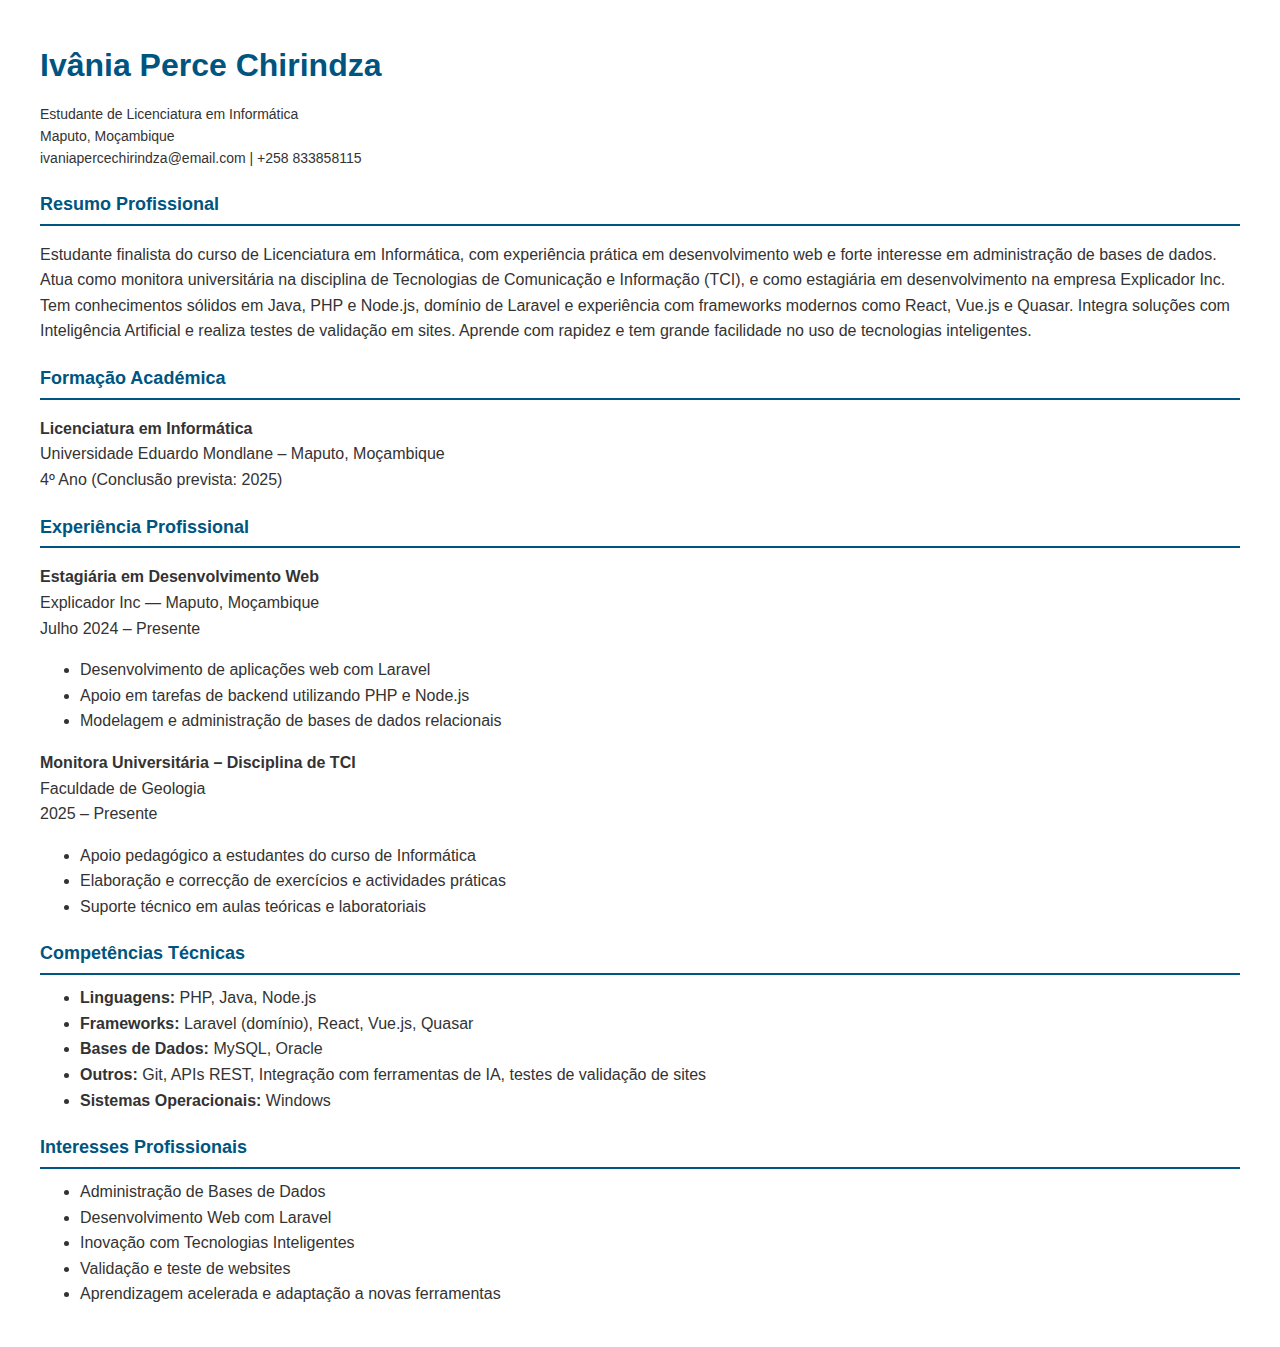
<file: cv.html>
<!DOCTYPE html>
<html lang="pt">
<head>
  <meta charset="UTF-8">
  <title>Currículo - Ivânia Perce Chirindza</title>
  <style>
    body {
      font-family: Arial, sans-serif;
      margin: 40px;
      color: #333;
      line-height: 1.6;
    }
    h1, h2 {
      color: #005580;
    }
    .header, .section {
      margin-bottom: 20px;
    }
    .contact {
      margin-top: -10px;
      font-size: 14px;
    }
    ul {
      margin-top: 5px;
    }
    .section-title {
      border-bottom: 2px solid #005580;
      margin-bottom: 10px;
      padding-bottom: 5px;
      font-size: 18px;
    }
  </style>
</head>
<body>

  <div class="header">
    <h1>Ivânia Perce Chirindza</h1>
    <p class="contact">
      Estudante de Licenciatura em Informática<br>
      Maputo, Moçambique<br>
      ivaniapercechirindza@email.com | +258 833858115
    </p>
  </div>

  <div class="section">
    <h2 class="section-title">Resumo Profissional</h2>
    <p>
      Estudante finalista do curso de Licenciatura em Informática, com experiência prática em desenvolvimento web e forte interesse em administração de bases de dados. Atua como monitora universitária na disciplina de Tecnologias de Comunicação e Informação (TCI), e como estagiária em desenvolvimento na empresa Explicador Inc. Tem conhecimentos sólidos em Java, PHP e Node.js, domínio de Laravel e experiência com frameworks modernos como React, Vue.js e Quasar. Integra soluções com Inteligência Artificial e realiza testes de validação em sites. Aprende com rapidez e tem grande facilidade no uso de tecnologias inteligentes.
    </p>
  </div>

  <div class="section">
    <h2 class="section-title">Formação Académica</h2>
    <p><strong>Licenciatura em Informática</strong><br>
    Universidade Eduardo Mondlane – Maputo, Moçambique<br>
    4º Ano (Conclusão prevista: 2025)</p>
  </div>

  <div class="section">
    <h2 class="section-title">Experiência Profissional</h2>
    <p><strong>Estagiária em Desenvolvimento Web</strong><br>
    Explicador Inc — Maputo, Moçambique<br>
    Julho 2024 – Presente</p>
    <ul>
      <li>Desenvolvimento de aplicações web com Laravel</li>
      <li>Apoio em tarefas de backend utilizando PHP e Node.js</li>
      <li>Modelagem e administração de bases de dados relacionais</li>
    </ul>

    <p><strong>Monitora Universitária – Disciplina de TCI</strong><br>
    Faculdade de Geologia<br>
    2025 – Presente</p>
    <ul>
      <li>Apoio pedagógico a estudantes do curso de Informática</li>
      <li>Elaboração e correcção de exercícios e actividades práticas</li>
      <li>Suporte técnico em aulas teóricas e laboratoriais</li>
    </ul>
  </div>

  <div class="section">
    <h2 class="section-title">Competências Técnicas</h2>
    <ul>
      <li><strong>Linguagens:</strong> PHP, Java, Node.js</li>
      <li><strong>Frameworks:</strong> Laravel (domínio), React, Vue.js, Quasar</li>
      <li><strong>Bases de Dados:</strong> MySQL, Oracle</li>
      <li><strong>Outros:</strong> Git, APIs REST, Integração com ferramentas de IA, testes de validação de sites</li>
      <li><strong>Sistemas Operacionais:</strong> Windows</li>
    </ul>
  </div>

  <div class="section">
    <h2 class="section-title">Interesses Profissionais</h2>
    <ul>
      <li>Administração de Bases de Dados</li>
      <li>Desenvolvimento Web com Laravel</li>
      <li>Inovação com Tecnologias Inteligentes</li>
      <li>Validação e teste de websites</li>
      <li>Aprendizagem acelerada e adaptação a novas ferramentas</li>
    </ul>
  </div>

</body>
</html>
</file>
